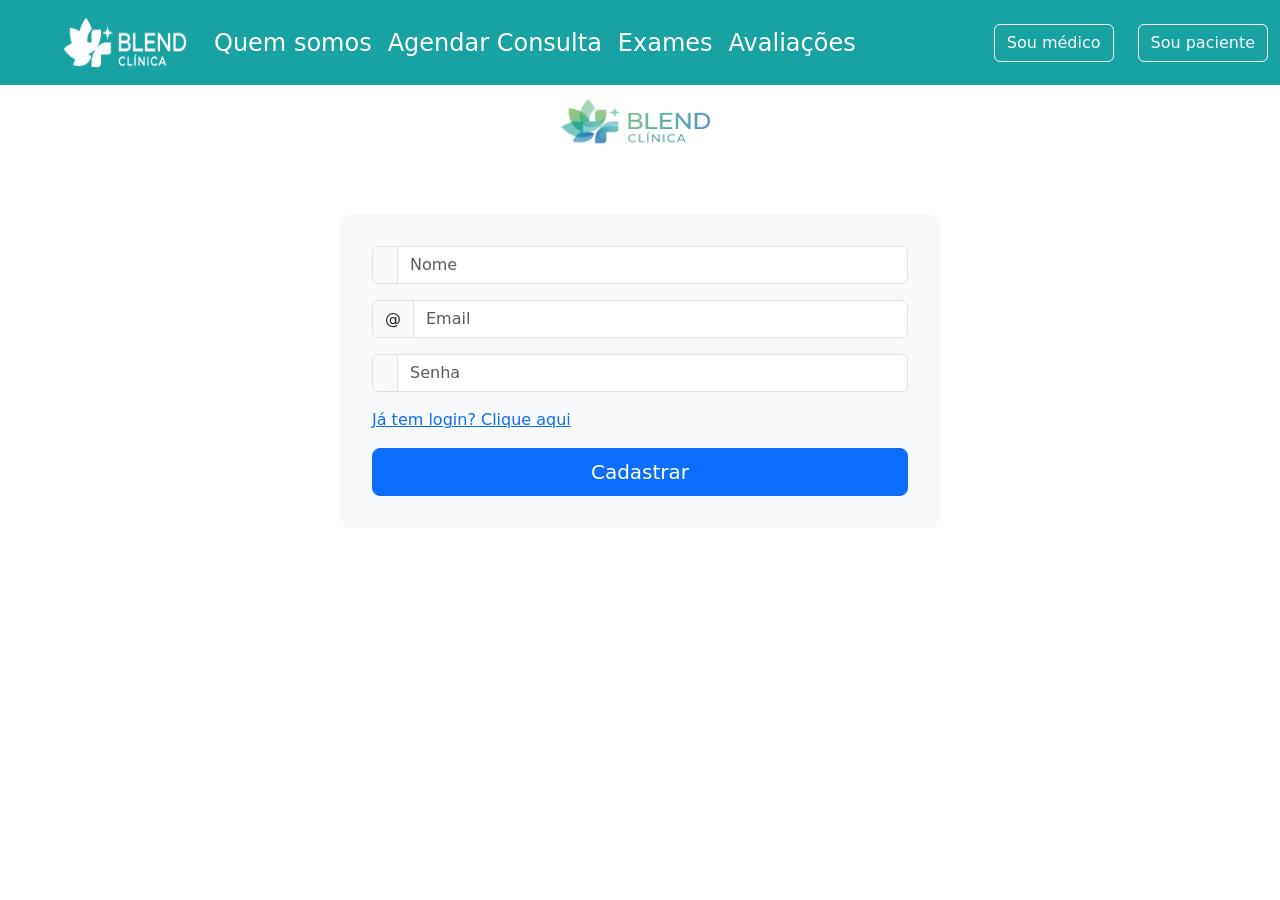
<file: clinica/cadastroPaciente.html>
<!DOCTYPE html>
<html lang="en">

<head>
    <meta charset="UTF-8">
    <meta name="viewport" content="width=device-width, initial-scale=1.0">
    <title>Document</title>
    <link href="https://cdn.jsdelivr.net/npm/bootstrap@5.3.8/dist/css/bootstrap.min.css" rel="stylesheet"
        integrity="sha384-sRIl4kxILFvY47J16cr9ZwB07vP4J8+LH7qKQnuqkuIAvNWLzeN8tE5YBujZqJLB" crossorigin="anonymous">
    <link rel="stylesheet" href="css/style.css">

</head>

<body>

    <header>
        <nav class="navbar navbar-expand-lg">
            <div class="container-fluid">
                <a class="navbar-brand ms-5" href="index.html"><img src="img/logo_branca_trans.png" width="130"
                        height="59"></a>
                <button class="navbar-toggler" type="button" data-bs-toggle="collapse"
                    data-bs-target="#navbarNavAltMarkup" aria-controls="navbarNavAltMarkup" aria-expanded="false"
                    aria-label="Toggle navigation">
                    <span class="navbar-toggler-icon"></span>
                </button>
                <div class="collapse navbar-collapse" id="navbarNavAltMarkup">
                    <div class="navbar-nav me-auto ">
                        <a class="nav-link fs-4" href="#">Quem somos</a>
                        <a class="nav-link fs-4" href="#">Agendar Consulta</a>
                        <a class="nav-link fs-4" href="#">Exames</a>
                        <a class="nav-link fs-4">Avaliações</a>

                    </div>
                    <div class="navbar-nav ">
                        <a href="medicoLogin.html">
                            <button type="button" class="btn btn-outline-light me-4" h>Sou médico</button>
                        </a>
                        <a href="pacienteLogin.html">
                            <button type="button" class="btn btn-outline-light">Sou paciente</button>
                        </a>
                    </div>
                </div>
            </div>
        </nav>
    </header>


    <main>
        <form id="formCadastro">
            <div class="container-fluid">
                <div class="img text-center">
                    <img src="img/logotipoTrans.png" width="180" height="79">
                </div>
                <div class="box-wrapper">
                    <div class="input-group mb-3">
                        <span class="input-group-text" id="addon-nome"><i class="bi bi-person-fill"></i></span>
                        <input type="text" id="nome" class="form-control" placeholder="Nome" aria-label="Nome"
                            aria-describedby="addon-nome" required>
                    </div>

                    <div class="input-group mb-3">
                        <span class="input-group-text" id="addon-email">@</span>
                        <input type="email" id="email" class="form-control" placeholder="Email" aria-label="Email"
                            aria-describedby="addon-email" required>
                    </div>

                    <div class="input-group mb-3">
                        <span class="input-group-text" id="addon-senha"><i class="bi bi-key-fill"></i></span>
                        <input type="password" id="senha" class="form-control" placeholder="Senha" aria-label="Senha"
                            aria-describedby="addon-senha" minlength="6" required>
                    </div>

                    <div class="mb-3">
                        <a href="pacienteLogin.html">Já tem login? Clique aqui</a>
                    </div>

                    <button type="submit" class="btn btn-primary btn-lg w-100">Cadastrar</button>
                </div>
            </div>
        </form>
    </main>






    <script src="https://cdn.jsdelivr.net/npm/bootstrap@5.3.8/dist/js/bootstrap.bundle.min.js"
        integrity="sha384-FKyoEForCGlyvwx9Hj09JcYn3nv7wiPVlz7YYwJrWVcXK/BmnVDxM+D2scQbITxI"
        crossorigin="anonymous"></script>
</body>

</html>
</file>
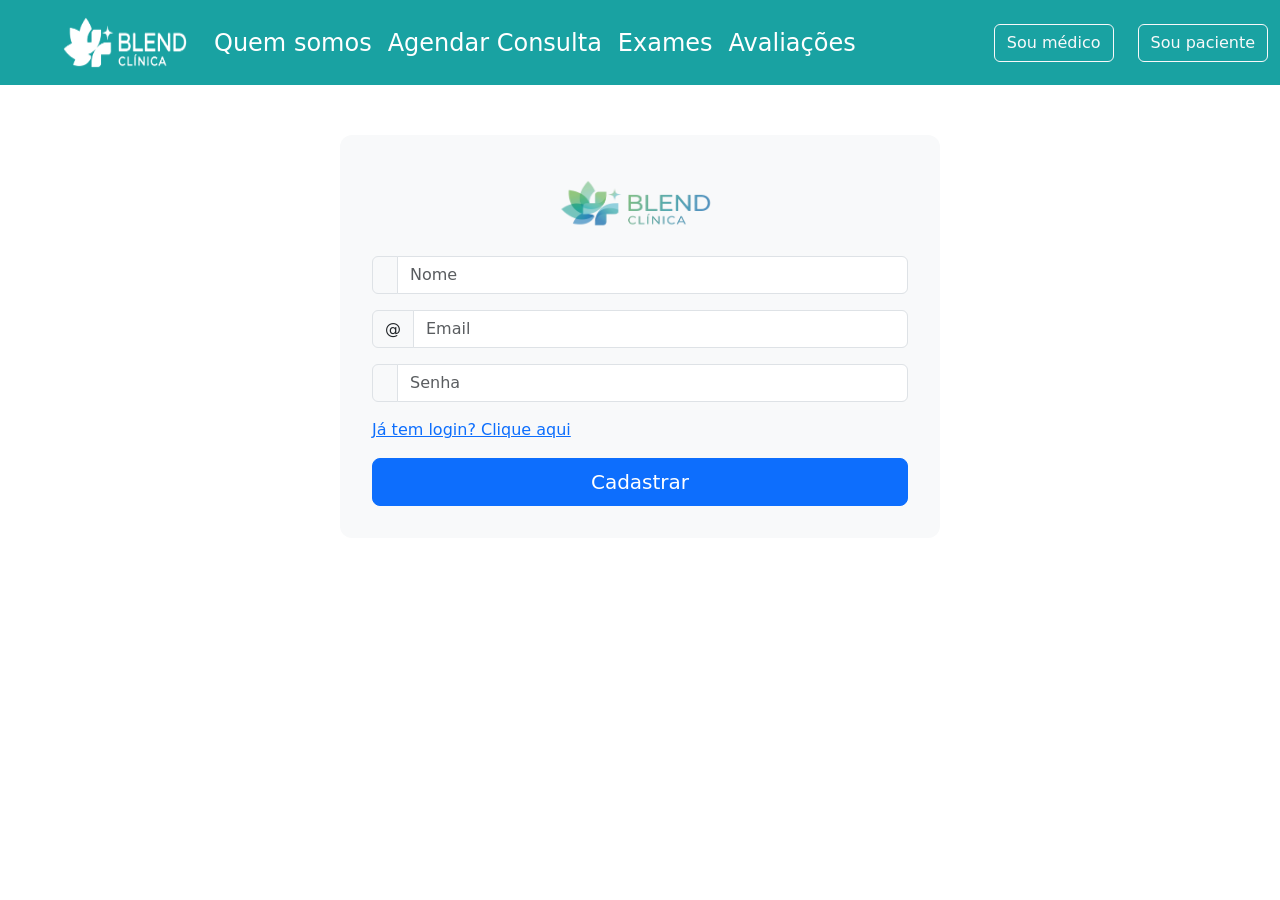
<file: clinica/medicoCadastro.html>
<!DOCTYPE html>
<html lang="en">

<head>
    <meta charset="UTF-8">
    <meta name="viewport" content="width=device-width, initial-scale=1.0">
    <title>Document</title>
    <link href="https://cdn.jsdelivr.net/npm/bootstrap@5.3.8/dist/css/bootstrap.min.css" rel="stylesheet"
        integrity="sha384-sRIl4kxILFvY47J16cr9ZwB07vP4J8+LH7qKQnuqkuIAvNWLzeN8tE5YBujZqJLB" crossorigin="anonymous">
    <link rel="stylesheet" href="css/style.css">

</head>

<body>

    <header>
        <nav class="navbar navbar-expand-lg">
            <div class="container-fluid">
                <a class="navbar-brand ms-5" href="index.html"><img src="img/logo_branca_trans.png" width="130"
                        height="59"></a>
                <button class="navbar-toggler" type="button" data-bs-toggle="collapse"
                    data-bs-target="#navbarNavAltMarkup" aria-controls="navbarNavAltMarkup" aria-expanded="false"
                    aria-label="Toggle navigation">
                    <span class="navbar-toggler-icon"></span>
                </button>
                <div class="collapse navbar-collapse" id="navbarNavAltMarkup">
                    <div class="navbar-nav me-auto ">
                        <a class="nav-link fs-4" href="#">Quem somos</a>
                        <a class="nav-link fs-4" href="#">Agendar Consulta</a>
                        <a class="nav-link fs-4" href="#">Exames</a>
                        <a class="nav-link fs-4">Avaliações</a>

                    </div>
                    <div class="navbar-nav ">
                        <a href="medicoLogin.html">
                            <button type="button" class="btn btn-outline-light me-4" h>Sou médico</button>
                        </a>
                        <a href="pacienteLogin.html">
                            <button type="button" class="btn btn-outline-light">Sou paciente</button>
                        </a>
                    </div>
                </div>
            </div>
        </nav>
    </header>


    <main>
        <form id="formCadastroMedico">
            <div class="container-fluid">
                <div class="box-wrapper">
                    <div class="img text-center">
                        <img src="img/logotipoTrans.png" width="180" height="79">
                    </div>
                    <div class="input-group mb-3">
                        <span class="input-group-text" id="addon-nome"><i class="bi bi-person-fill"></i></span>
                        <input type="text" id="nome" class="form-control" placeholder="Nome" aria-label="Nome"
                            aria-describedby="addon-nome" required>
                    </div>

                    <div class="input-group mb-3">
                        <span class="input-group-text" id="addon-email">@</span>
                        <input type="email" id="email" class="form-control" placeholder="Email" aria-label="Email"
                            aria-describedby="addon-email" required>
                    </div>

                    <div class="input-group mb-3">
                        <span class="input-group-text" id="addon-senha"><i class="bi bi-key-fill"></i></span>
                        <input type="password" id="senha" class="form-control" placeholder="Senha" aria-label="Senha"
                            aria-describedby="addon-senha" minlength="6" required>
                    </div>

                    <div class="mb-3">
                        <a href="medicoLogin.html">Já tem login? Clique aqui</a>
                    </div>

                    <button type="submit" class="btn btn-primary btn-lg w-100">Cadastrar</button>
                </div>
            </div>
        </form>
    </main>






    <script src="https://cdn.jsdelivr.net/npm/bootstrap@5.3.8/dist/js/bootstrap.bundle.min.js"
        integrity="sha384-FKyoEForCGlyvwx9Hj09JcYn3nv7wiPVlz7YYwJrWVcXK/BmnVDxM+D2scQbITxI"
        crossorigin="anonymous"></script>
</body>

</html>
</file>
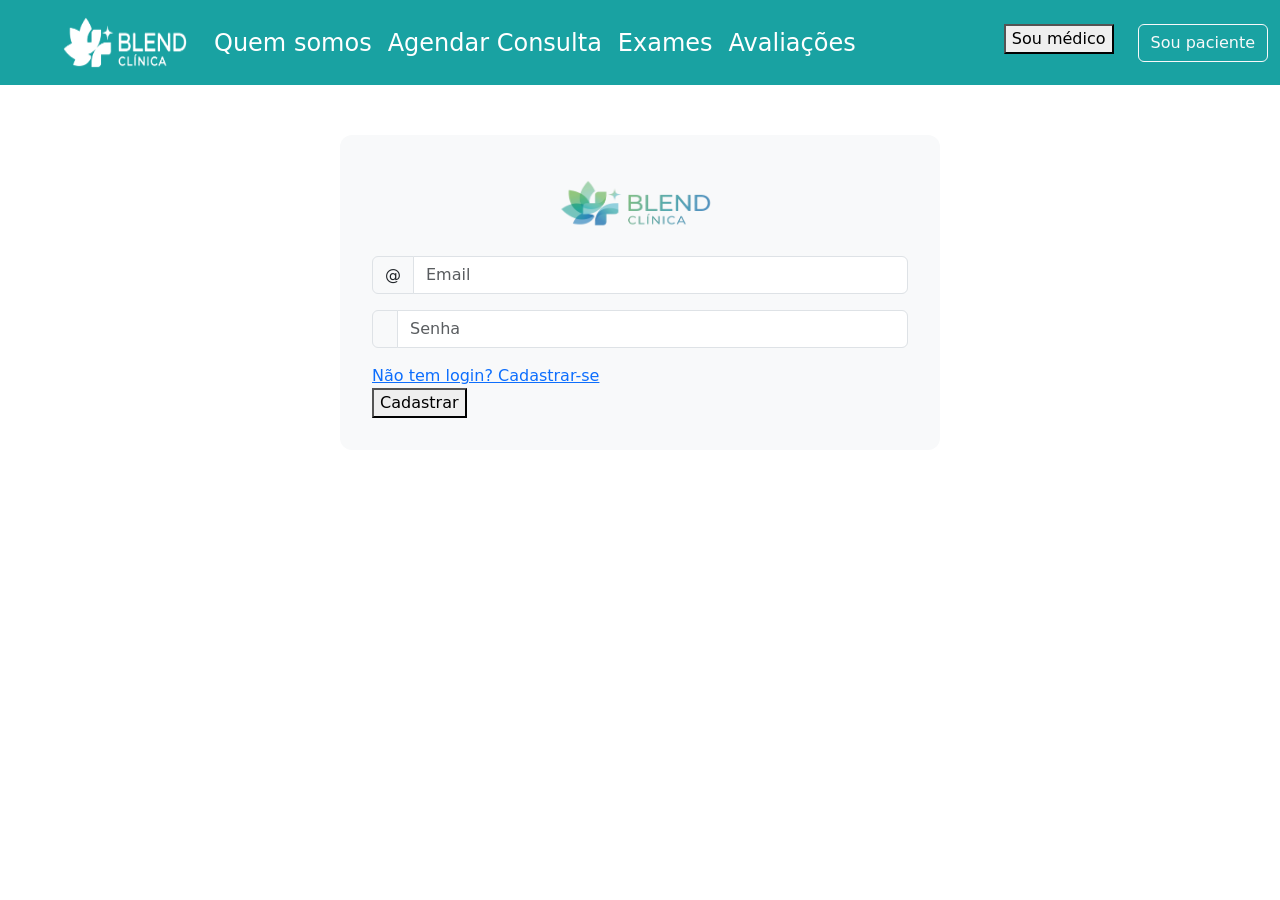
<file: clinica/medicoLogin.html>
<!DOCTYPE html>
<html lang="en">

<head>
    <meta charset="UTF-8">
    <meta name="viewport" content="width=device-width, initial-scale=1.0">
    <title>Document</title>
    <link href="https://cdn.jsdelivr.net/npm/bootstrap@5.3.8/dist/css/bootstrap.min.css" rel="stylesheet"
        integrity="sha384-sRIl4kxILFvY47J16cr9ZwB07vP4J8+LH7qKQnuqkuIAvNWLzeN8tE5YBujZqJLB" crossorigin="anonymous">
    <link rel="stylesheet" href="css/style.css">

</head>

<body>

    <header>
        <nav class="navbar navbar-expand-lg">
            <div class="container-fluid">
                <a class="navbar-brand ms-5" href="index.html"><img src="img/logo_branca_trans.png" width="130" height="59"></a>
                <button class="navbar-toggler" type="button" data-bs-toggle="collapse"
                    data-bs-target="#navbarNavAltMarkup" aria-controls="navbarNavAltMarkup" aria-expanded="false"
                    aria-label="Toggle navigation">
                    <span class="navbar-toggler-icon"></span>
                </button>
                <div class="collapse navbar-collapse" id="navbarNavAltMarkup">
                    <div class="navbar-nav me-auto ">
                        <a class="nav-link fs-4" href="#">Quem somos</a>
                        <a class="nav-link fs-4" href="#">Agendar Consulta</a>
                        <a class="nav-link fs-4" href="#">Exames</a>
                        <a class="nav-link fs-4">Avaliações</a>

                    </div>
                    <div class="navbar-nav ">
                        <a href="medicoLogin.html">
                            <button type="button" class="btn-solid theme-secondary disabled me-4" h>Sou médico</button>
                        </a>
                        <a href="pacienteLogin.html">
                        <button type="button" class="btn btn-outline-light">Sou paciente</button>
                         </a>
                    </div>
                </div>
            </div>
        </nav>
    </header>

    <main>
        <form id="formLoginMedico">
            <div class="container-fluid">
                <div class="box-wrapper">
                    <div class="img text-center">
                        <img src="img/logotipoTrans.png" width="180" height="79">
                    </div>
                    <div>
                        <div class="input-group mb-3">
                            <span class="input-group-text" id="basic-addon1">@</span>
                            <input type="email" class="form-control" placeholder="Email" aria-label="Email"
                                aria-describedby="basic-addon1">
                        </div>

                        <div class="input-group mb-3">
                            <span class="input-group-text" id="basic-addon2">
                                <i class="bi bi-key-fill"></i>
                            </span>
                            <input type="password" class="form-control" placeholder="Senha" aria-label="Senha"
                                aria-describedby="basic-addon2">
                        </div>
                        <div>
                            <a href="medicoCadastro.html"> Não tem login? Cadastrar-se</a>
                        </div>
                        <button type="submit" id="pacienteCadastrar"
                            class="theme-primary btn-solid btn-styled btn-lg">Cadastrar</button>
                    </div>
                </div>
            </div>
        </form>
    </main>





<script src="https://cdn.jsdelivr.net/npm/bootstrap@5.3.8/dist/js/bootstrap.bundle.min.js"
        integrity="sha384-FKyoEForCGlyvwx9Hj09JcYn3nv7wiPVlz7YYwJrWVcXK/BmnVDxM+D2scQbITxI"
        crossorigin="anonymous"></script>
</body>

</html>
</file>
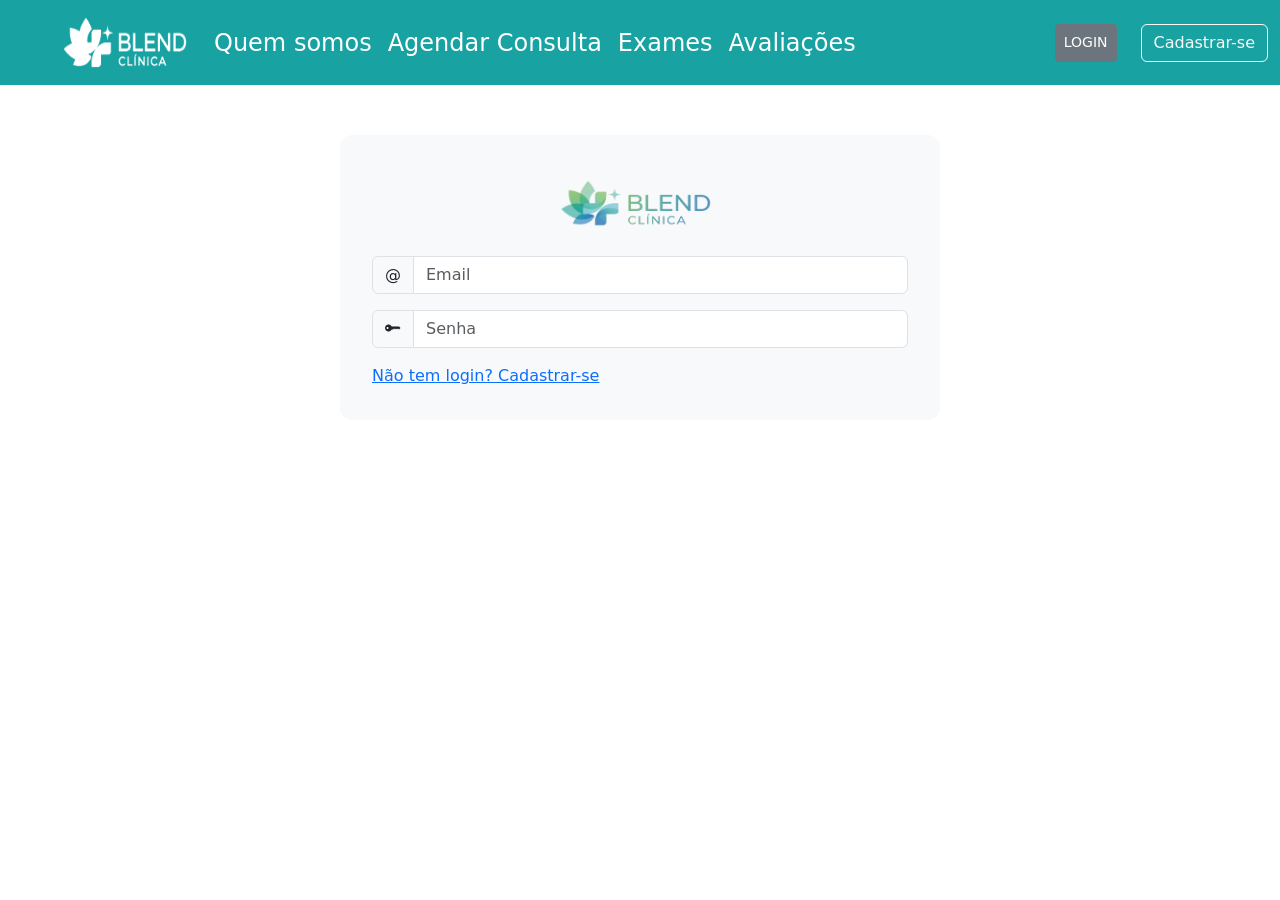
<file: clinica/paciente.html>
<!DOCTYPE html>
<html lang="en">

<head>
    <meta charset="UTF-8">
    <meta name="viewport" content="width=device-width, initial-scale=1.0">
    <title>Document</title>
    <link href="https://cdn.jsdelivr.net/npm/bootstrap@5.3.8/dist/css/bootstrap.min.css" rel="stylesheet"
        integrity="sha384-sRIl4kxILFvY47J16cr9ZwB07vP4J8+LH7qKQnuqkuIAvNWLzeN8tE5YBujZqJLB" crossorigin="anonymous">
    <link rel="stylesheet" href="https://cdn.jsdelivr.net/npm/bootstrap-icons@1.11.3/font/bootstrap-icons.min.css">
    <link rel="stylesheet" href="css/style.css">

</head>

<body>

    <header>
        <nav class="navbar navbar-expand-lg">
            <div class="container-fluid">
                <a class="navbar-brand ms-5" href="#"><img src="img/logo_branca_trans.png" width="130" height="59"></a>
                <button class="navbar-toggler" type="button" data-bs-toggle="collapse"
                    data-bs-target="#navbarNavAltMarkup" aria-controls="navbarNavAltMarkup" aria-expanded="false"
                    aria-label="Toggle navigation">
                    <span class="navbar-toggler-icon"></span>
                </button>
                <div class="collapse navbar-collapse" id="navbarNavAltMarkup">
                    <div class="navbar-nav me-auto ">
                        <a class="nav-link fs-4" href="#">Quem somos</a>
                        <a class="nav-link fs-4" href="#">Agendar Consulta</a>
                        <a class="nav-link fs-4" href="#">Exames</a>
                        <a class="nav-link fs-4">Avaliações</a>

                    </div>
                    <div class="navbar-nav ">
                        <button type="button" class="btn btn-secondary btn-sm me-4">LOGIN</button>
                        <button type="button" class="btn btn-outline-light">Cadastrar-se</button>
                    </div>
                </div>
            </div>
        </nav>
    </header>

    <main>
        <div class="container-fluid">
            <div class="box-wrapper">
                <div class="img text-center">
                    <img src="img/logotipoTrans.png" width="180" height="79">
                </div>
                <div>
                    <div class="input-group mb-3">
                        <span class="input-group-text" id="basic-addon1">@</span>
                        <input type="email" class="form-control" placeholder="Email" aria-label="Email"
                            aria-describedby="basic-addon1">
                    </div>

                    <div class="input-group mb-3">
                        <span class="input-group-text" id="basic-addon2">
                            <i class="bi bi-key-fill"></i>
                        </span>
                        <input type="password" class="form-control" placeholder="Senha" aria-label="Senha"
                            aria-describedby="basic-addon2">
                    </div>
                    <div>
                        <a href="#"> Não tem login? Cadastrar-se</a>
                    </div>
                </div>
            </div>
        </div>
    </main>





    <script src="https://cdn.jsdelivr.net/npm/bootstrap@5.3.8/dist/js/bootstrap.bundle.min.js"
        integrity="sha384-FKyoEForCGlyvwx9Hj09JcYn3nv7wiPVlz7YYwJrWVcXK/BmnVDxM+D2scQbITxI"
        crossorigin="anonymous"></script>
</body>

</html>
</file>
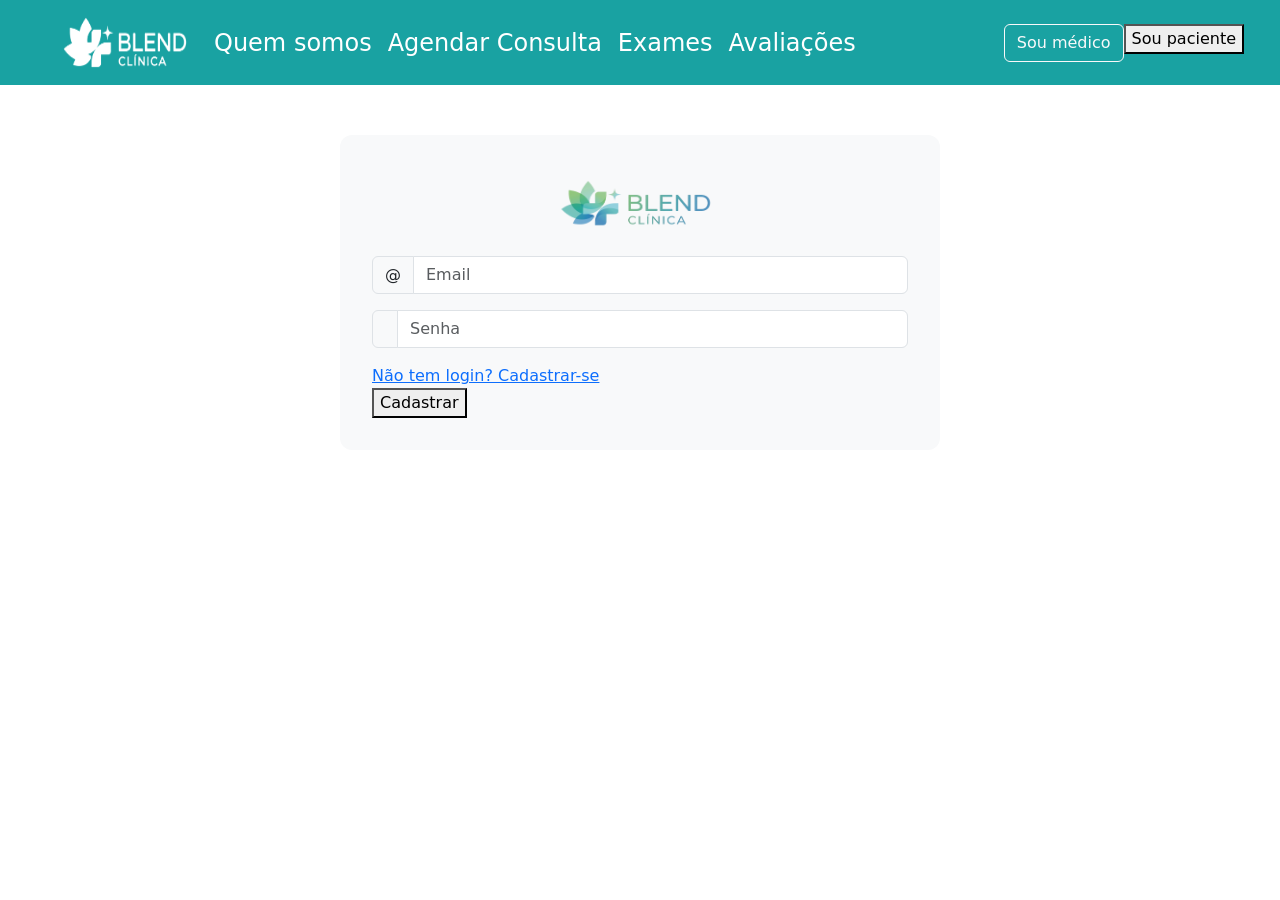
<file: clinica/pacienteLogin.html>
<!DOCTYPE html>
<html lang="en">

<head>
    <meta charset="UTF-8">
    <meta name="viewport" content="width=device-width, initial-scale=1.0">
    <title>Document</title>
    <link href="https://cdn.jsdelivr.net/npm/bootstrap@5.3.8/dist/css/bootstrap.min.css" rel="stylesheet"
        integrity="sha384-sRIl4kxILFvY47J16cr9ZwB07vP4J8+LH7qKQnuqkuIAvNWLzeN8tE5YBujZqJLB" crossorigin="anonymous">
    <link rel="stylesheet" href="css/style.css">

</head>

<body>

    <header>
        <nav class="navbar navbar-expand-lg">
            <div class="container-fluid">
                <a class="navbar-brand ms-5" href="index.html"><img src="img/logo_branca_trans.png" width="130" height="59"></a>
                <button class="navbar-toggler" type="button" data-bs-toggle="collapse"
                    data-bs-target="#navbarNavAltMarkup" aria-controls="navbarNavAltMarkup" aria-expanded="false"
                    aria-label="Toggle navigation">
                    <span class="navbar-toggler-icon"></span>
                </button>
                <div class="collapse navbar-collapse" id="navbarNavAltMarkup">
                    <div class="navbar-nav me-auto ">
                        <a class="nav-link fs-4" href="#">Quem somos</a>
                        <a class="nav-link fs-4" href="#">Agendar Consulta</a>
                        <a class="nav-link fs-4" href="#">Exames</a>
                        <a class="nav-link fs-4">Avaliações</a>

                    </div>
                    <div class="navbar-nav ">
                         <a href="medicoLogin.html">
                            <button type="button" class="btn btn-outline-light" h>Sou médico</button>
                        </a>
                        <a href="pacienteLogin.html">
                        <button type="button" class="btn-solid theme-secondary disabled me-4">Sou paciente</button>
                         </a>
                    </div>
                </div>
            </div>
        </nav>
    </header>

    <main>
        <form id="formLogin">
            <div class="container-fluid">
                <div class="box-wrapper">
                    <div class="img text-center">
                        <img src="img/logotipoTrans.png" width="180" height="79">
                    </div>
                    <div>
                        <div class="input-group mb-3">
                            <span class="input-group-text" id="basic-addon1">@</span>
                            <input type="email" class="form-control" placeholder="Email" aria-label="Email"
                                aria-describedby="basic-addon1">
                        </div>

                        <div class="input-group mb-3">
                            <span class="input-group-text" id="basic-addon2">
                                <i class="bi bi-key-fill"></i>
                            </span>
                            <input type="password" class="form-control" placeholder="Senha" aria-label="Senha"
                                aria-describedby="basic-addon2">
                        </div>
                        <div>
                            <a href="cadastroPaciente.html"> Não tem login? Cadastrar-se</a>
                        </div>
                        <button type="submit" id="pacienteCadastrar"
                            class="theme-primary btn-solid btn-styled btn-lg">Cadastrar</button>
                    </div>
                </div>
            </div>
        </form>
    </main>





<script src="https://cdn.jsdelivr.net/npm/bootstrap@5.3.8/dist/js/bootstrap.bundle.min.js"
        integrity="sha384-FKyoEForCGlyvwx9Hj09JcYn3nv7wiPVlz7YYwJrWVcXK/BmnVDxM+D2scQbITxI"
        crossorigin="anonymous"></script>
</body>

</html>
</file>
<file: clinica/css/style.css>
.navbar-nav .nav-link {
    font-size: 1.3rem;
    color: white;
}

.navbar-nav .nav-link:hover {
    color: #0c0c0c;
}

.navbar {
    background-color: rgb(25, 162, 162);
}

.box-wrapper {
    max-width: 600px;
    margin: 0 auto;
    margin-top: 50px;
    padding: 2rem;
    background-color: #f8f9fa;
    border-radius: 12px;
}

.img {
    align-items: center;
    margin-bottom: 10px;
   
}
</file>
